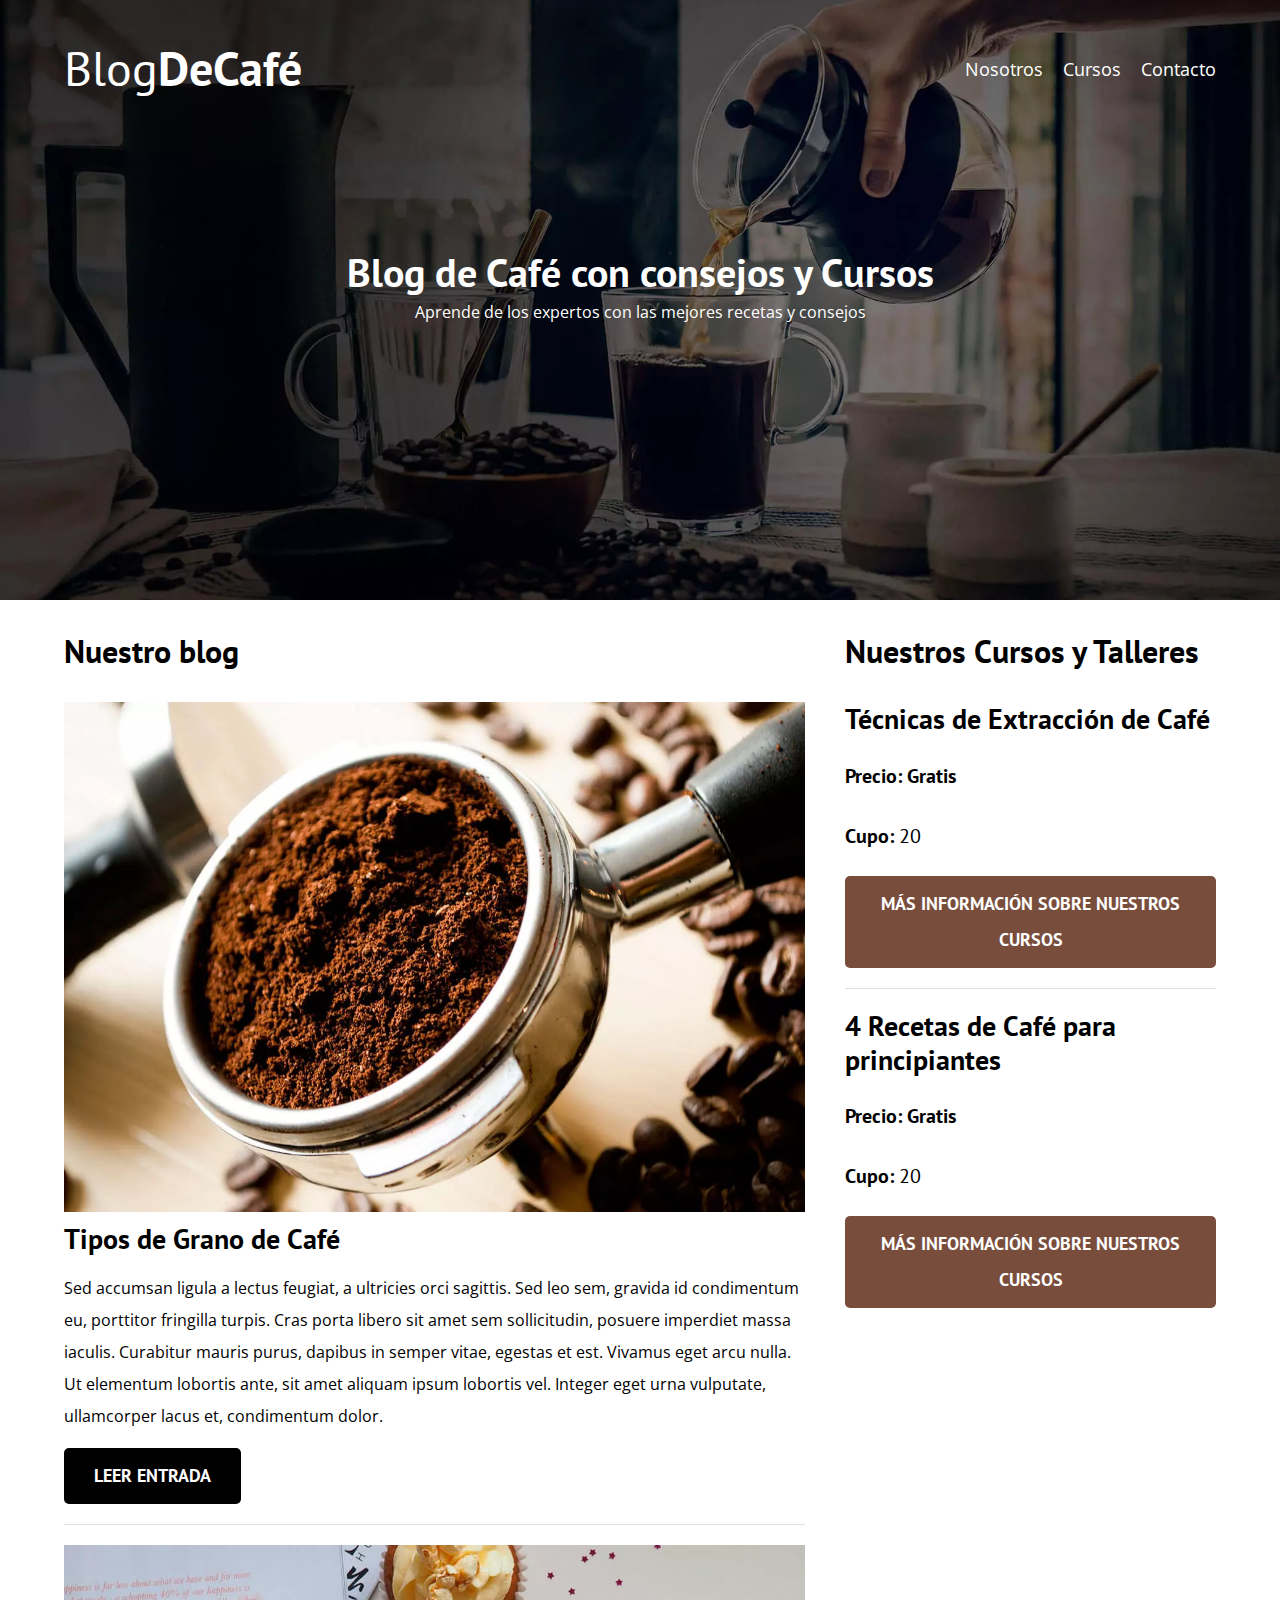
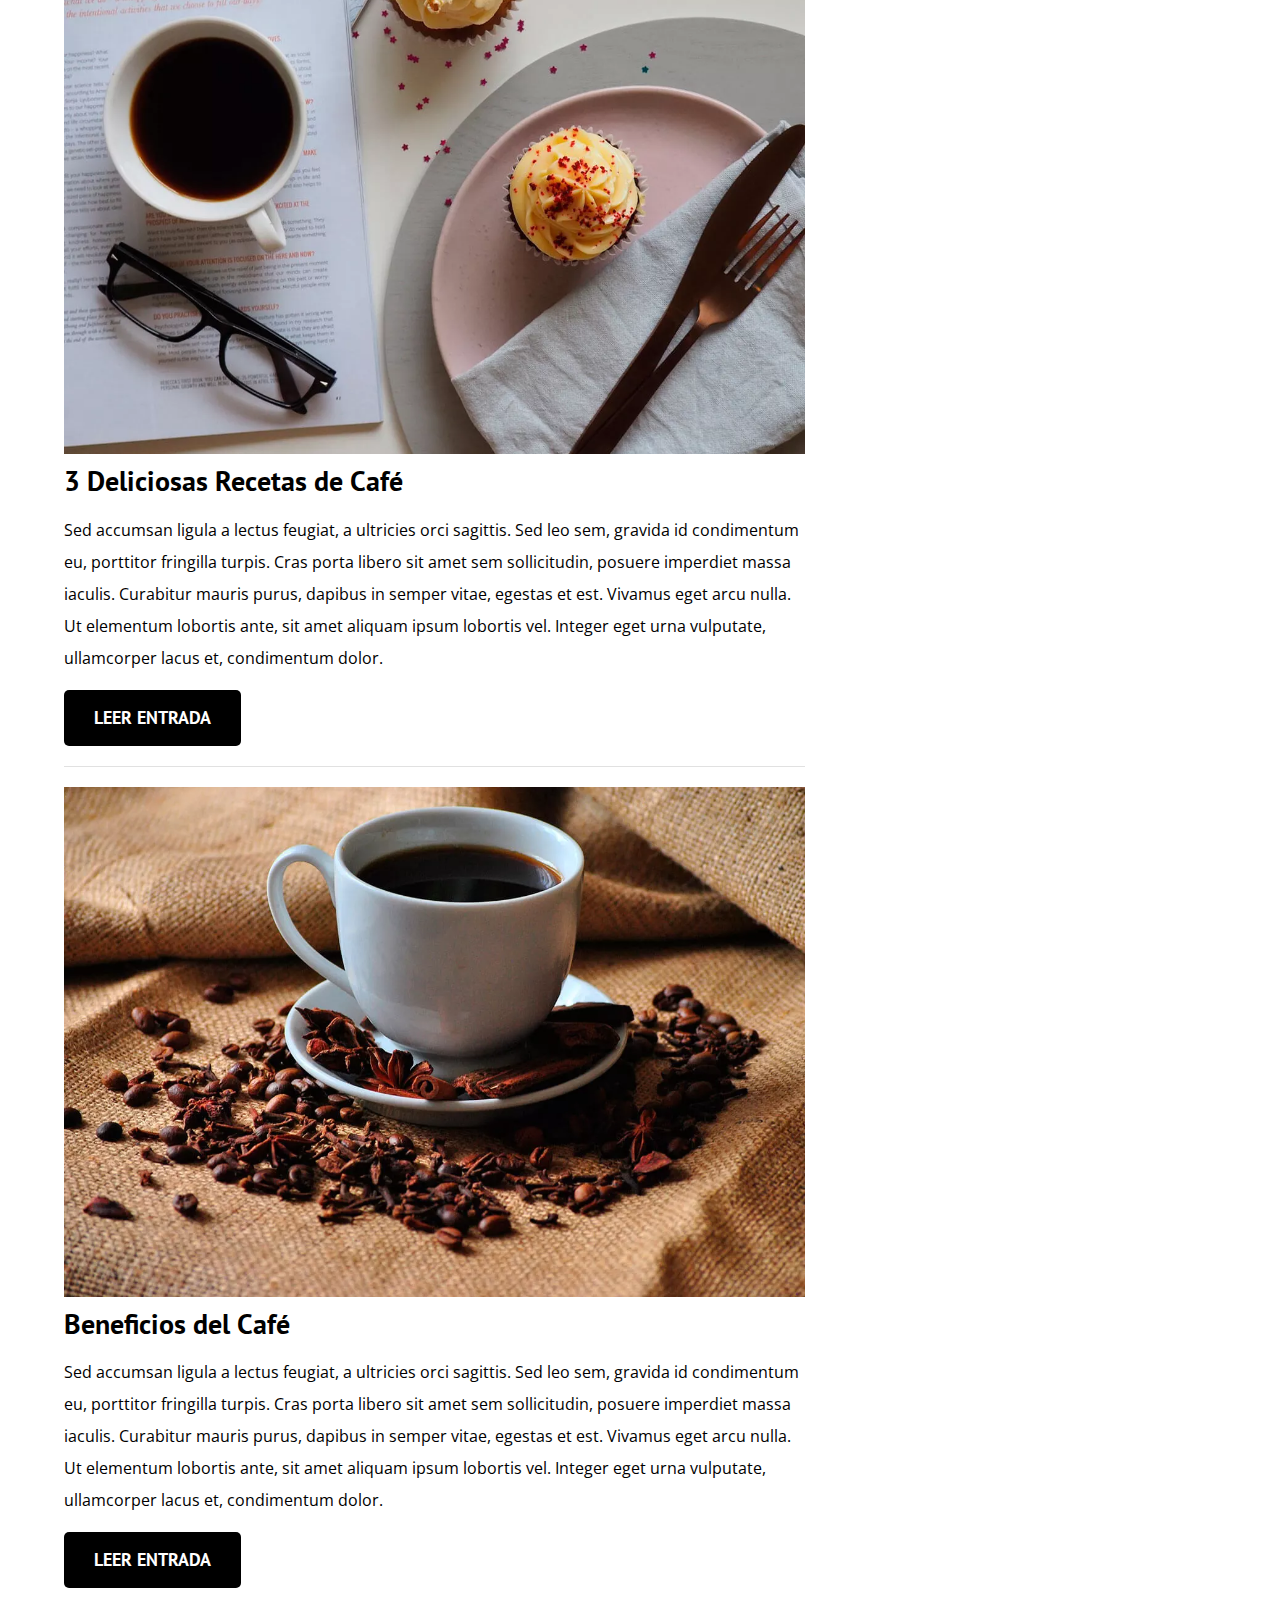
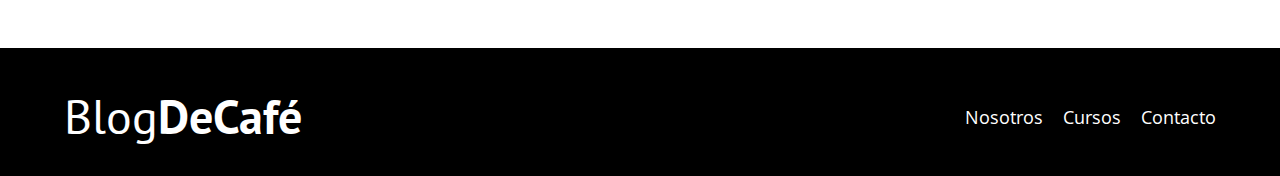
<file: index.html>
<!DOCTYPE html>
<html lang="en">
  <head>
    <meta charset="UTF-8" />
    <meta http-equiv="X-UA-Compatible" content="IE=edge" />
    <meta name="viewport" content="width=device-width, initial-scale=1.0" />
    <meta name="description" content="Página we de blog de café" />

    <link rel="preconnect" href="https://fonts.googleapis.com" />
    <link rel="preconnect" href="https://fonts.gstatic.com" crossorigin />
    <!--Prefetch-->
    <link rel="prefetch" href="nosotros.html" as="document" />

    <!-- preload -->
    <link rel="preload" href="css/normalize.css" as="style" />
    <link rel="stylesheet" href="css/normalize.css" />

    <link
      rel="preload"
      href="https://fonts.googleapis.com/css2?family=Open+Sans&family=PT+Sans:wght@400;700&display=swap"
      crossorigin="crossorigin"
      as="font"
    />
    <link
      href="https://fonts.googleapis.com/css2?family=Open+Sans&family=PT+Sans:wght@400;700&display=swap"
      rel="stylesheet"
    />

    <link rel="preload" href="css/styles.css" as="style" />
    <link rel="stylesheet" href="css/styles.css" />

    <!-- <link rel="preload" href="img/blog1.jpg" as="image" /> -->
    <title>BlogDeCafé</title>
  </head>
  <body>
    <header class="header">
      <div class="contenedor">
        <div class="barra">
          <a class="logo" href="index.html">
            <h1 class="logo__nombre no-margin centrar-texto">
              Blog<span class="logo__bold">DeCafé</span>
            </h1>
          </a>

          <nav class="navegacion">
            <a href="nosotros.html" class="navegacion_enlace">Nosotros</a>
            <a href="cursos.html" class="navegacion_enlace">Cursos</a>
            <a href="contacto.html" class="navegacion_enlace">Contacto</a>
          </nav>
        </div>
      </div>

      <div class="header__texto">
        <h2 class="no-margin">Blog de Café con consejos y Cursos</h2>
        <p class="no-margin">
          Aprende de los expertos con las mejores recetas y consejos
        </p>
      </div>
    </header>

    <div class="contenedor contenido-principal">
      <main class="blog">
        <h3>Nuestro blog</h3>

        <article class="entrada">
          <div class="entrada__imagen">
            <picture>
              <source
                loading="lazy"
                srcset="img/blog1.webp"
                type="image/webp"
              />
              <img loading="lazy" src="img/blog1.jpg" alt="imagen blog" />
            </picture>
          </div>

          <div class="entrada__contenido">
            <h4 class="no-margin">Tipos de Grano de Café</h4>
            <p>
              Sed accumsan ligula a lectus feugiat, a ultricies orci sagittis.
              Sed leo sem, gravida id condimentum eu, porttitor fringilla
              turpis. Cras porta libero sit amet sem sollicitudin, posuere
              imperdiet massa iaculis. Curabitur mauris purus, dapibus in semper
              vitae, egestas et est. Vivamus eget arcu nulla. Ut elementum
              lobortis ante, sit amet aliquam ipsum lobortis vel. Integer eget
              urna vulputate, ullamcorper lacus et, condimentum dolor.
            </p>
            <a href="entrada.html" class="boton boton--primario"
              >Leer Entrada</a
            >
          </div>
        </article>
        <article class="entrada">
          <div class="entrada__imagen">
            <picture>
              <source
                loading="lazy"
                srcset="img/blog2.webp"
                type="image/webp"
              />
              <img loading="lazy" src="img/blog2.jpg" alt="imagen blog" />
            </picture>
          </div>

          <div class="entrada__contenido">
            <h4 class="no-margin">3 Deliciosas Recetas de Café</h4>
            <p>
              Sed accumsan ligula a lectus feugiat, a ultricies orci sagittis.
              Sed leo sem, gravida id condimentum eu, porttitor fringilla
              turpis. Cras porta libero sit amet sem sollicitudin, posuere
              imperdiet massa iaculis. Curabitur mauris purus, dapibus in semper
              vitae, egestas et est. Vivamus eget arcu nulla. Ut elementum
              lobortis ante, sit amet aliquam ipsum lobortis vel. Integer eget
              urna vulputate, ullamcorper lacus et, condimentum dolor.
            </p>
            <a href="entrada.html" class="boton boton--primario"
              >Leer Entrada</a
            >
          </div>
        </article>
        <article class="entrada">
          <div class="entrada__imagen">
            <picture>
              <source
                loading="lazy"
                srcset="img/blog3.webp"
                type="image/webp"
              />
              <img loading="lazy" src="img/blog3.jpg" alt="imagen blog" />
            </picture>
          </div>

          <div class="entrada__contenido">
            <h4 class="no-margin">Beneficios del Café</h4>
            <p>
              Sed accumsan ligula a lectus feugiat, a ultricies orci sagittis.
              Sed leo sem, gravida id condimentum eu, porttitor fringilla
              turpis. Cras porta libero sit amet sem sollicitudin, posuere
              imperdiet massa iaculis. Curabitur mauris purus, dapibus in semper
              vitae, egestas et est. Vivamus eget arcu nulla. Ut elementum
              lobortis ante, sit amet aliquam ipsum lobortis vel. Integer eget
              urna vulputate, ullamcorper lacus et, condimentum dolor.
            </p>
            <a href="entrada.html" class="boton boton--primario"
              >Leer Entrada</a
            >
          </div>
        </article>
      </main>

      <aside class="sidebar">
        <h3>Nuestros Cursos y Talleres</h3>

        <ul class="cursos no-padding">
          <li class="widget-curso">
            <h4 class="no-margin">Técnicas de Extracción de Café</h4>

            <p class="widget-curso__label">
              Precio:
              <span class="widget_curso__info">Gratis</span>
            </p>

            <p class="widget-curso__label">
              Cupo:
              <span class="widget-curso__info">20</span>
            </p>

            <a href="entrada.html" class="boton boton--secundario"
              >Más información sobre nuestros cursos</a
            >
          </li>

          <li class="widget-curso">
            <h4 class="no-margin">4 Recetas de Café para principiantes</h4>

            <p class="widget-curso__label">
              Precio:
              <span class="widget_curso__info">Gratis</span>
            </p>

            <p class="widget-curso__label">
              Cupo:
              <span class="widget-curso__info">20</span>
            </p>

            <a href="entrada.html" class="boton boton--secundario"
              >Más información sobre nuestros cursos</a
            >
          </li>
        </ul>
      </aside>
    </div>

    <footer class="footer">
      <div class="contenedor">
        <div class="barra">
          <a class="logo" href="index.html">
            <h1 class="logo__nombre no-margin centrar-texto">
              Blog<span class="logo__bold">DeCafé</span>
            </h1>
          </a>

          <nav class="navegacion">
            <a href="nosotros.html" class="navegacion_enlace">Nosotros</a>
            <a href="cursos.html" class="navegacion_enlace">Cursos</a>
            <a href="contacto.html" class="navegacion_enlace">Contacto</a>
          </nav>
        </div>
      </div>
    </footer>
    <script src="/js/modernizr.js"></script>
  </body>
</html>
</file>
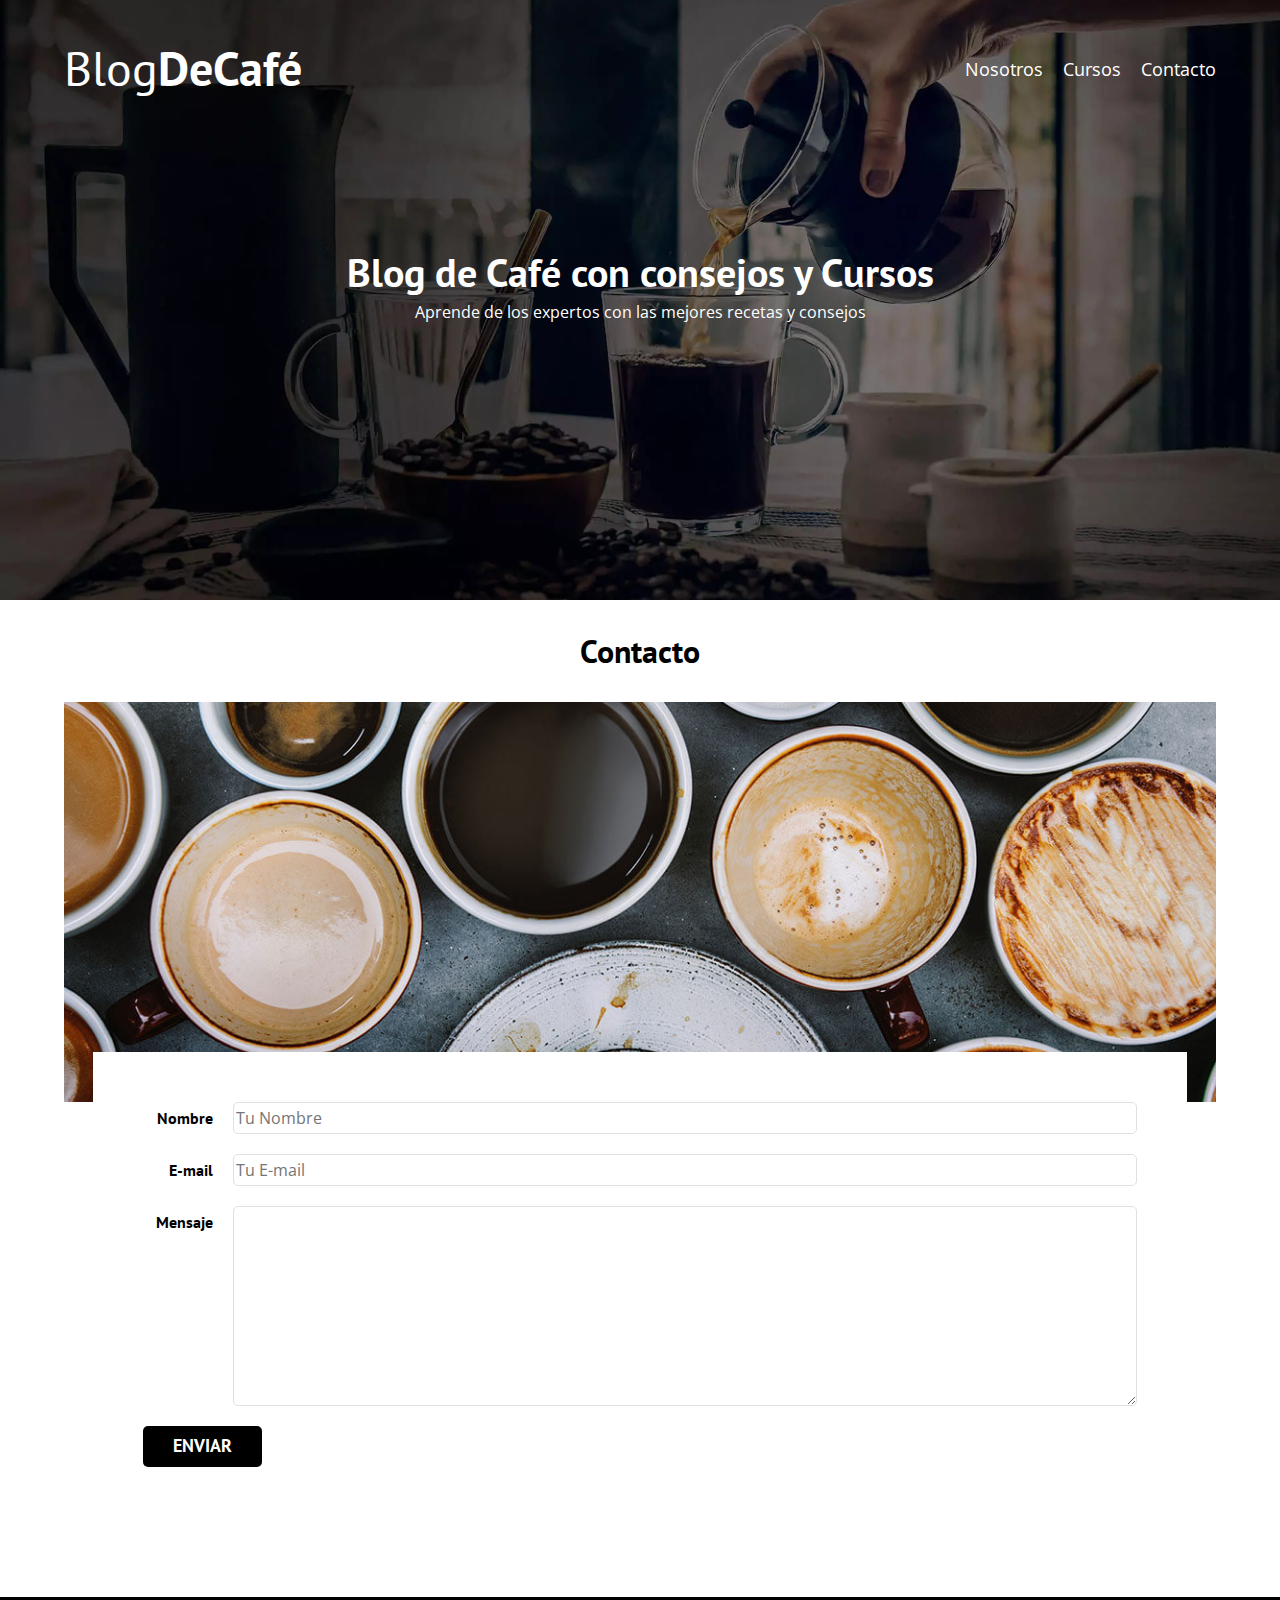
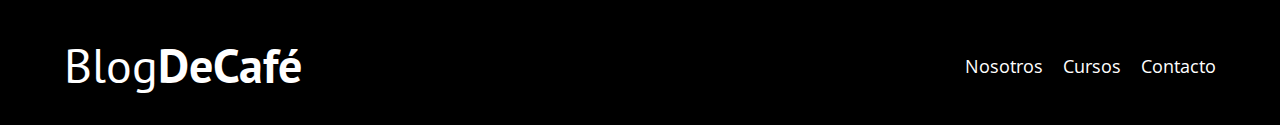
<file: contacto.html>
<!DOCTYPE html>
<html lang="en">
  <head>
    <meta charset="UTF-8" />
    <meta http-equiv="X-UA-Compatible" content="IE=edge" />
    <meta name="viewport" content="width=device-width, initial-scale=1.0" />
    <meta name="description" content="Página we de blog de café" />

    <link rel="preconnect" href="https://fonts.googleapis.com" />
    <link rel="preconnect" href="https://fonts.gstatic.com" crossorigin />
    <!--Prefetch-->
    <link rel="prefetch" href="nosotros.html" as="document" />

    <!-- preload -->
    <link rel="preload" href="css/normalize.css" as="style" />
    <link rel="stylesheet" href="css/normalize.css" />

    <link
      rel="preload"
      href="https://fonts.googleapis.com/css2?family=Open+Sans&family=PT+Sans:wght@400;700&display=swap"
      crossorigin="crossorigin"
      as="font"
    />
    <link
      href="https://fonts.googleapis.com/css2?family=Open+Sans&family=PT+Sans:wght@400;700&display=swap"
      rel="stylesheet"
    />

    <link rel="preload" href="css/styles.css" as="style" />
    <link rel="stylesheet" href="css/styles.css" />

    <!-- <link rel="preload" href="img/blog1.jpg" as="image" /> -->
    <title>BlogDeCafé</title>
  </head>
  <body>
    <header class="header">
      <div class="contenedor">
        <div class="barra">
          <a class="logo" href="index.html">
            <h1 class="logo__nombre no-margin centrar-texto">
              Blog<span class="logo__bold">DeCafé</span>
            </h1>
          </a>

          <nav class="navegacion">
            <a href="nosotros.html" class="navegacion_enlace">Nosotros</a>
            <a href="cursos.html" class="navegacion_enlace">Cursos</a>
            <a href="contacto.html" class="navegacion_enlace">Contacto</a>
          </nav>
        </div>
      </div>

      <div class="header__texto">
        <h2 class="no-margin">Blog de Café con consejos y Cursos</h2>
        <p class="no-margin">
          Aprende de los expertos con las mejores recetas y consejos
        </p>
      </div>
    </header>
    <!--fin header-->

    <main class="contenedor">
      <h3 class="centrar-texto">Contacto</h3>
      <div class="contacto-bg"></div>

      <form action="" class="formulario">
        <div class="campo">
          <label class="campo__label" for="nombre">Nombre</label>
          <input
            class="campo__field campo__field--input"
            type="text"
            placeholder="Tu Nombre"
            id="nombre"
          />
        </div>
        <div class="campo">
          <label class="campo__label" for="email">E-mail</label>
          <input
            class="campo__field campo__field--input"
            type="email"
            placeholder="Tu E-mail"
            id="email"
          />
        </div>
        <div class="campo">
          <label class="campo__label" for="Mensaje">Mensaje</label>
          <textarea
            class="campo__field campo__field--textarea"
            id="Mensaje"
          ></textarea>
        </div>

        <div class="campo">
          <input type="submit" value="Enviar" class="boton boton--primario" />
        </div>
      </form>
    </main>
    <!-- fin div-->

    <footer class="footer">
      <div class="contenedor">
        <div class="barra">
          <a class="logo" href="index.html">
            <h1 class="logo__nombre no-margin centrar-texto">
              Blog<span class="logo__bold">DeCafé</span>
            </h1>
          </a>

          <nav class="navegacion">
            <a href="nosotros.html" class="navegacion_enlace">Nosotros</a>
            <a href="cursos.html" class="navegacion_enlace">Cursos</a>
            <a href="contacto.html" class="navegacion_enlace">Contacto</a>
          </nav>
        </div>
      </div>
    </footer>
    <script src="/js/modernizr.js"></script>
  </body>
</html>
</file>
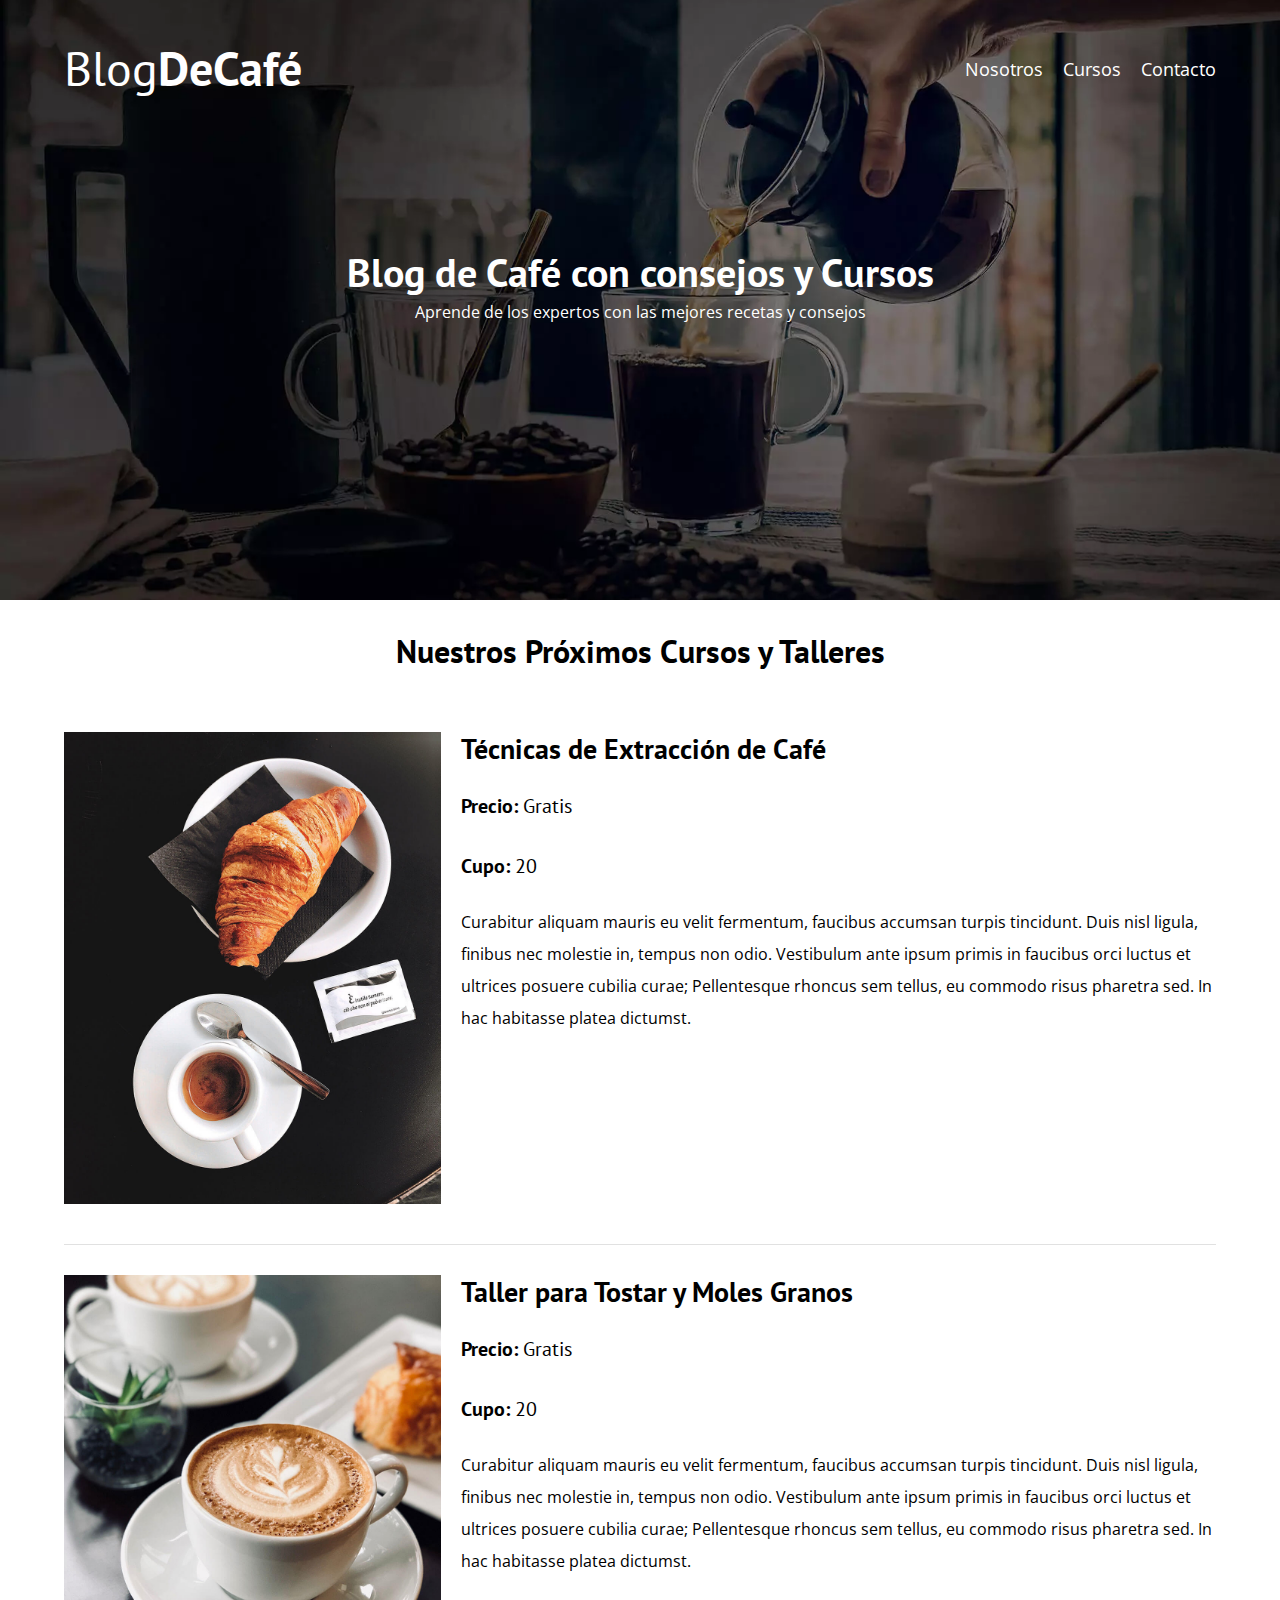
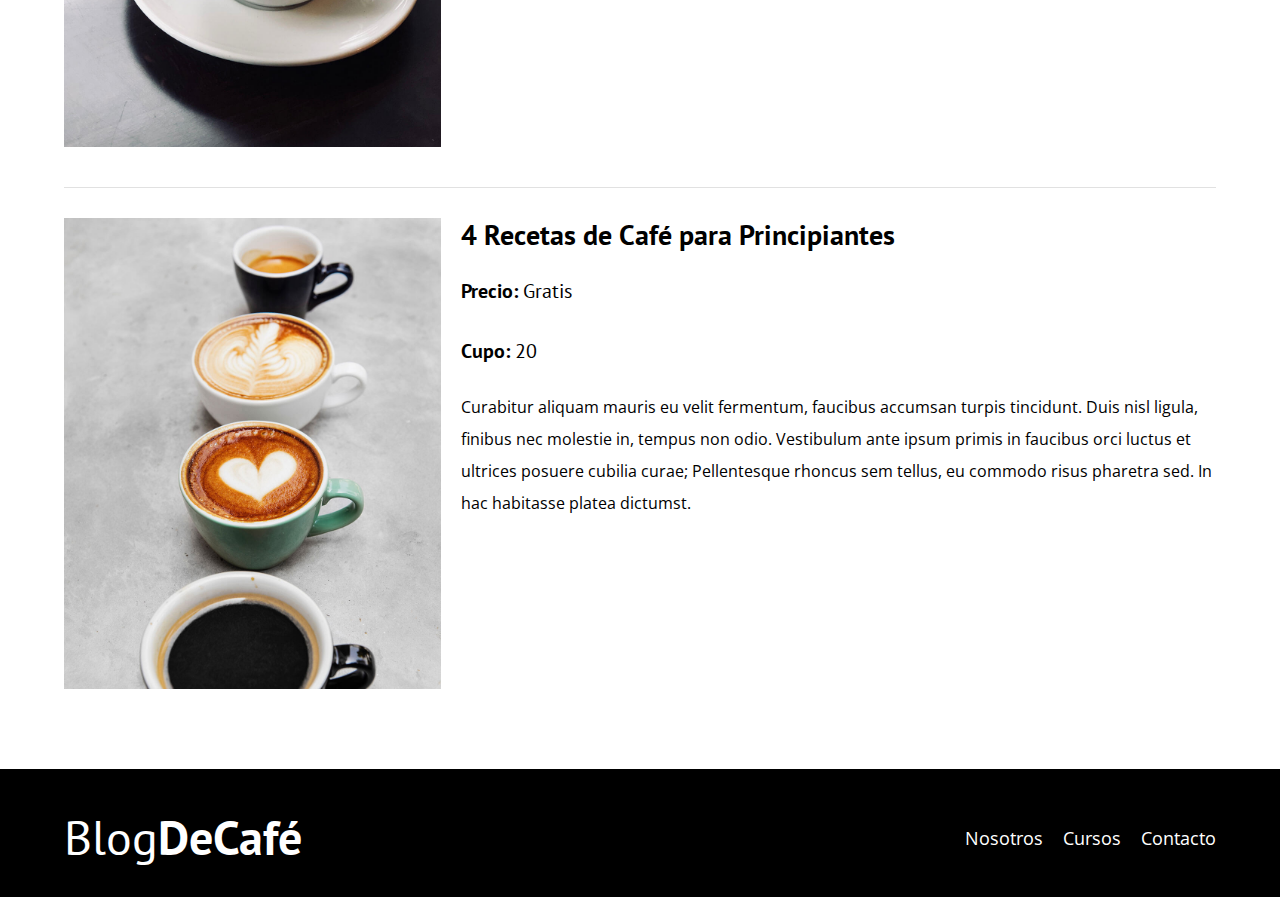
<file: cursos.html>
<!DOCTYPE html>
<html lang="en">
  <head>
    <meta charset="UTF-8" />
    <meta http-equiv="X-UA-Compatible" content="IE=edge" />
    <meta name="viewport" content="width=device-width, initial-scale=1.0" />
    <meta name="description" content="Página we de blog de café" />

    <link rel="preconnect" href="https://fonts.googleapis.com" />
    <link rel="preconnect" href="https://fonts.gstatic.com" crossorigin />
    <!--Prefetch-->
    <link rel="prefetch" href="nosotros.html" as="document" />

    <!-- preload -->
    <link rel="preload" href="css/normalize.css" as="style" />
    <link rel="stylesheet" href="css/normalize.css" />

    <link
      rel="preload"
      href="https://fonts.googleapis.com/css2?family=Open+Sans&family=PT+Sans:wght@400;700&display=swap"
      crossorigin="crossorigin"
      as="font"
    />
    <link
      href="https://fonts.googleapis.com/css2?family=Open+Sans&family=PT+Sans:wght@400;700&display=swap"
      rel="stylesheet"
    />

    <link rel="preload" href="css/styles.css" as="style" />
    <link rel="stylesheet" href="css/styles.css" />

    <!-- <link rel="preload" href="img/blog1.jpg" as="image" /> -->
    <title>BlogDeCafé</title>
  </head>
  <body>
    <header class="header">
      <div class="contenedor">
        <div class="barra">
          <a class="logo" href="index.html">
            <h1 class="logo__nombre no-margin centrar-texto">
              Blog<span class="logo__bold">DeCafé</span>
            </h1>
          </a>

          <nav class="navegacion">
            <a href="nosotros.html" class="navegacion_enlace">Nosotros</a>
            <a href="cursos.html" class="navegacion_enlace">Cursos</a>
            <a href="contacto.html" class="navegacion_enlace">Contacto</a>
          </nav>
        </div>
      </div>

      <div class="header__texto">
        <h2 class="no-margin">Blog de Café con consejos y Cursos</h2>
        <p class="no-margin">
          Aprende de los expertos con las mejores recetas y consejos
        </p>
      </div>
    </header>
    <!--fin header-->

    <main class="contenedor">
      <h3 class="centrar-texto">Nuestros Próximos Cursos y Talleres</h3>

      <div class="curso">
        <div class="curso__imagen">
          <img src="img/curso1.jpg" alt="Imagen de curso" />
        </div>

        <div class="curso__informacion">
          <h4 class="no-margin">Técnicas de Extracción de Café</h4>

          <p class="curso__label">
            Precio:
            <span class="curso__info">Gratis</span>
          </p>

          <p class="curso__label">
            Cupo:
            <span class="curso__info">20</span>
          </p>

          <p class="curso__descripcion">
            Curabitur aliquam mauris eu velit fermentum, faucibus accumsan
            turpis tincidunt. Duis nisl ligula, finibus nec molestie in, tempus
            non odio. Vestibulum ante ipsum primis in faucibus orci luctus et
            ultrices posuere cubilia curae; Pellentesque rhoncus sem tellus, eu
            commodo risus pharetra sed. In hac habitasse platea dictumst.
          </p>
        </div>
        <!--fin curso información-->
      </div>
      <!--fin div curso-->
      <div class="curso">
        <div class="curso__imagen">
          <img src="img/curso2.jpg" alt="Imagen de curso" />
        </div>

        <div class="curso__informacion">
          <h4 class="no-margin">Taller para Tostar y Moles Granos</h4>

          <p class="curso__label">
            Precio:
            <span class="curso__info">Gratis</span>
          </p>

          <p class="curso__label">
            Cupo:
            <span class="curso__info">20</span>
          </p>

          <p class="curso__descripcion">
            Curabitur aliquam mauris eu velit fermentum, faucibus accumsan
            turpis tincidunt. Duis nisl ligula, finibus nec molestie in, tempus
            non odio. Vestibulum ante ipsum primis in faucibus orci luctus et
            ultrices posuere cubilia curae; Pellentesque rhoncus sem tellus, eu
            commodo risus pharetra sed. In hac habitasse platea dictumst.
          </p>
        </div>
        <!--fin curso información-->
      </div>
      <!--fin div curso-->
      <div class="curso">
        <div class="curso__imagen">
          <img src="img/curso3.jpg" alt="Imagen de curso" />
        </div>

        <div class="curso__informacion">
          <h4 class="no-margin">4 Recetas de Café para Principiantes</h4>

          <p class="curso__label">
            Precio:
            <span class="curso__info">Gratis</span>
          </p>

          <p class="curso__label">
            Cupo:
            <span class="curso__info">20</span>
          </p>

          <p class="curso__descripcion">
            Curabitur aliquam mauris eu velit fermentum, faucibus accumsan
            turpis tincidunt. Duis nisl ligula, finibus nec molestie in, tempus
            non odio. Vestibulum ante ipsum primis in faucibus orci luctus et
            ultrices posuere cubilia curae; Pellentesque rhoncus sem tellus, eu
            commodo risus pharetra sed. In hac habitasse platea dictumst.
          </p>
        </div>
        <!--fin curso información-->
      </div>
      <!--fin div curso-->
    </main>
    <!-- fin main-->

    <footer class="footer">
      <div class="contenedor">
        <div class="barra">
          <a class="logo" href="index.html">
            <h1 class="logo__nombre no-margin centrar-texto">
              Blog<span class="logo__bold">DeCafé</span>
            </h1>
          </a>

          <nav class="navegacion">
            <a href="nosotros.html" class="navegacion_enlace">Nosotros</a>
            <a href="cursos.html" class="navegacion_enlace">Cursos</a>
            <a href="contacto.html" class="navegacion_enlace">Contacto</a>
          </nav>
        </div>
      </div>
    </footer>
    <script src="/js/modernizr.js"></script>
  </body>
</html>
</file>
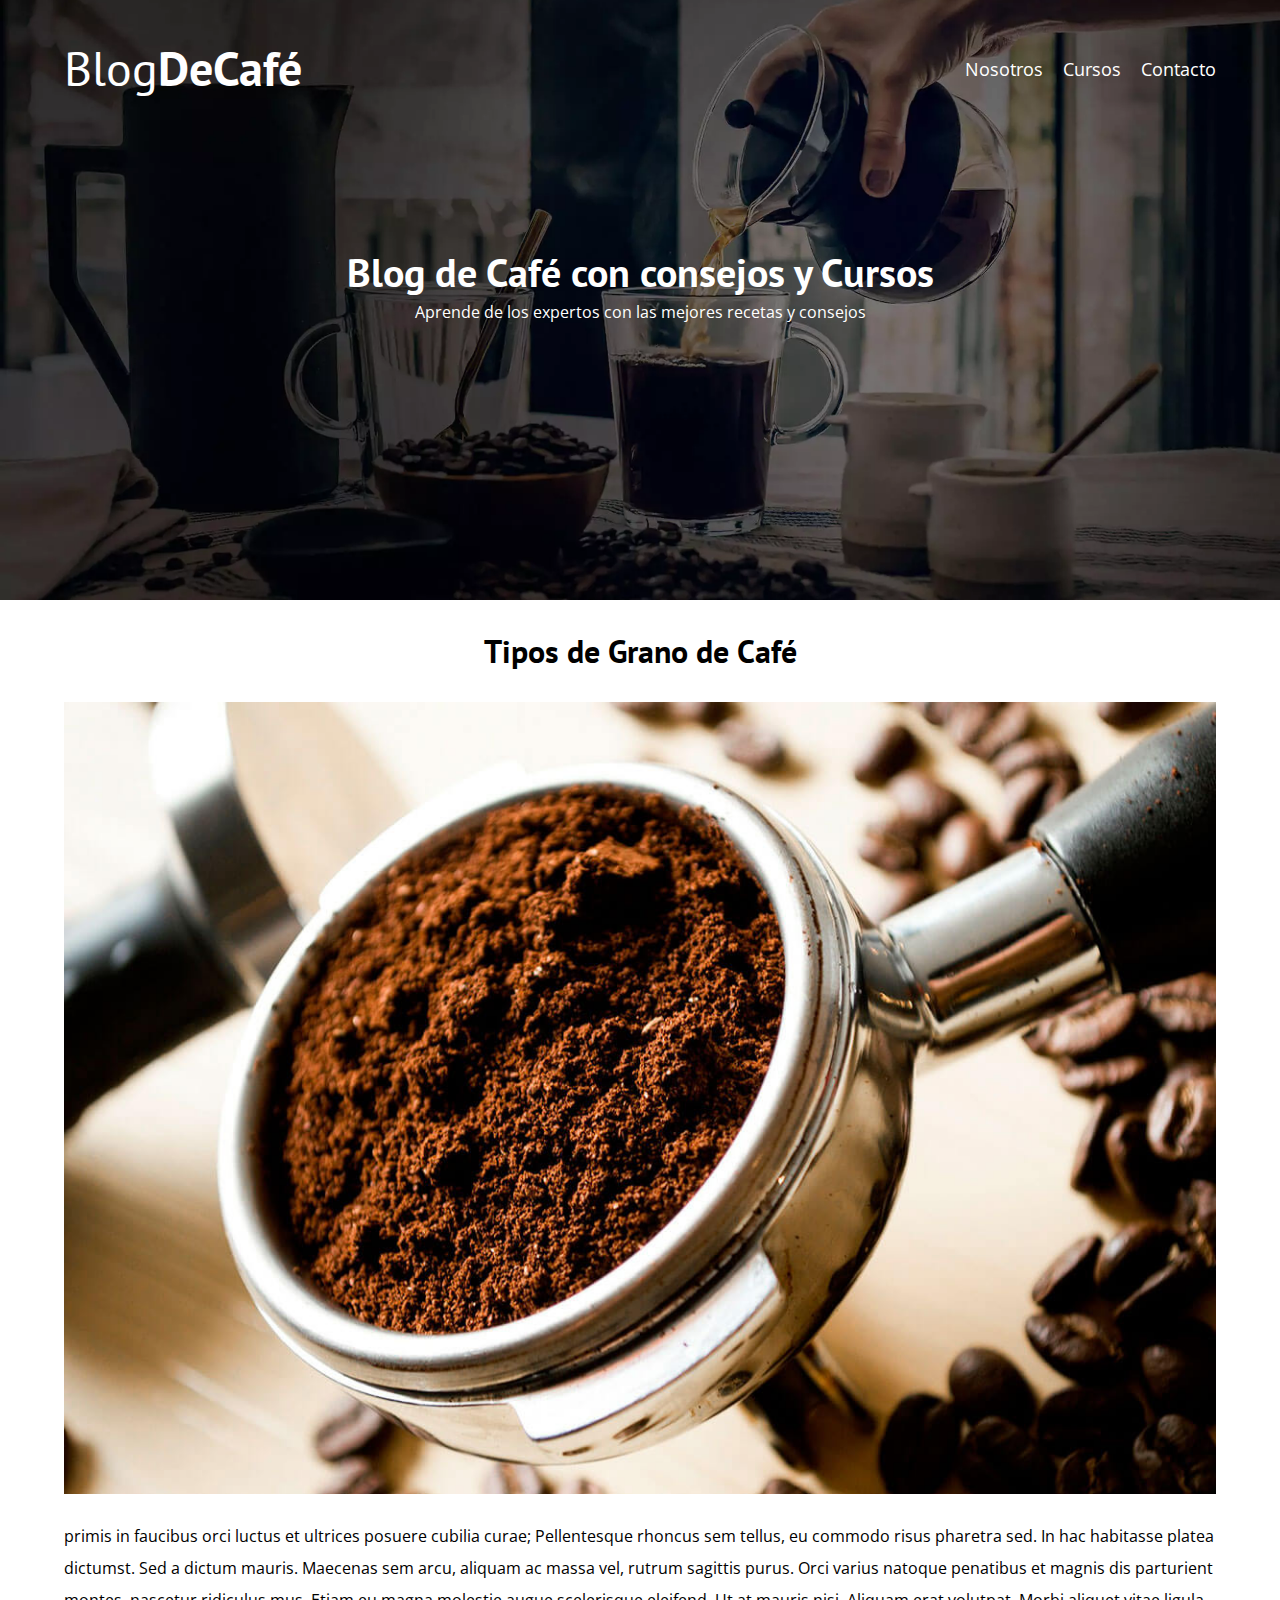
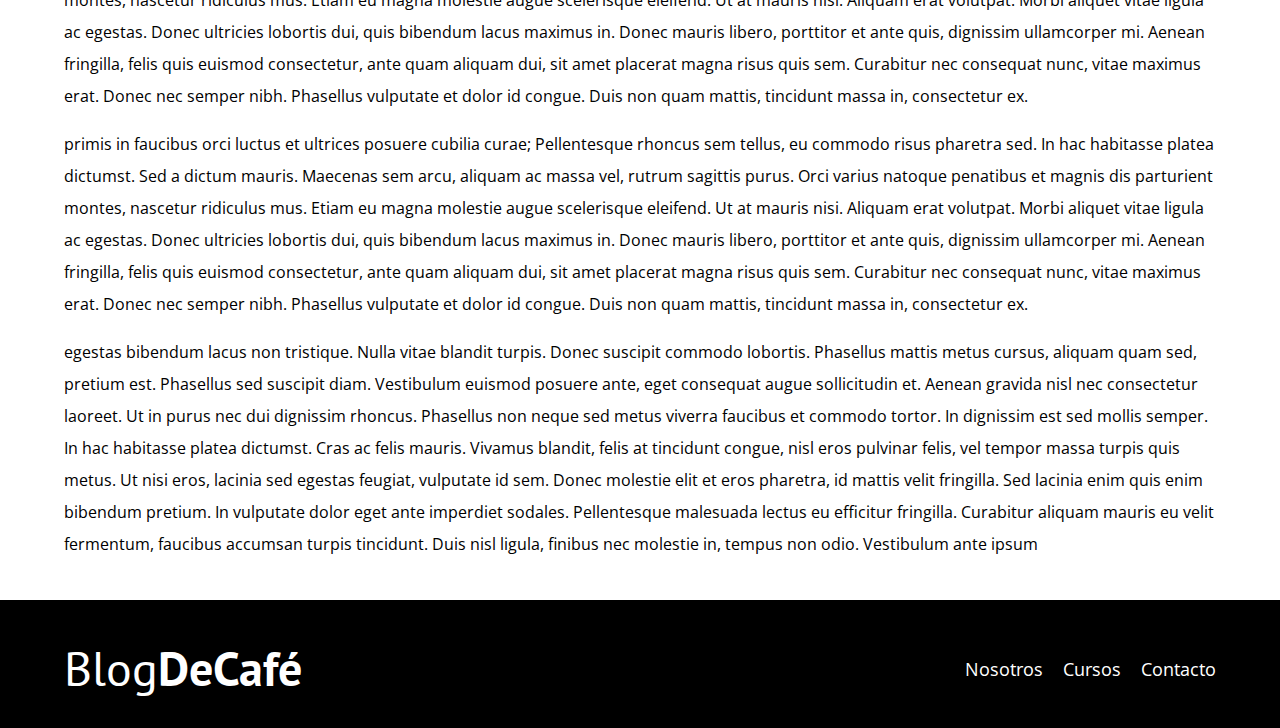
<file: entrada.html>
<!DOCTYPE html>
<html lang="en">
  <head>
    <meta charset="UTF-8" />
    <meta http-equiv="X-UA-Compatible" content="IE=edge" />
    <meta name="viewport" content="width=device-width, initial-scale=1.0" />
    <meta name="description" content="Página we de blog de café" />

    <link rel="preconnect" href="https://fonts.googleapis.com" />
    <link rel="preconnect" href="https://fonts.gstatic.com" crossorigin />
    <!--Prefetch-->
    <link rel="prefetch" href="nosotros.html" as="document" />

    <!-- preload -->
    <link rel="preload" href="css/normalize.css" as="style" />
    <link rel="stylesheet" href="css/normalize.css" />

    <link
      rel="preload"
      href="https://fonts.googleapis.com/css2?family=Open+Sans&family=PT+Sans:wght@400;700&display=swap"
      crossorigin="crossorigin"
      as="font"
    />
    <link
      href="https://fonts.googleapis.com/css2?family=Open+Sans&family=PT+Sans:wght@400;700&display=swap"
      rel="stylesheet"
    />

    <link rel="preload" href="css/styles.css" as="style" />
    <link rel="stylesheet" href="css/styles.css" />

    <!-- <link rel="preload" href="img/blog1.jpg" as="image" /> -->
    <title>BlogDeCafé</title>
  </head>
  <body>
    <header class="header">
      <div class="contenedor">
        <div class="barra">
          <a class="logo" href="index.html">
            <h1 class="logo__nombre no-margin centrar-texto">
              Blog<span class="logo__bold">DeCafé</span>
            </h1>
          </a>

          <nav class="navegacion">
            <a href="nosotros.html" class="navegacion_enlace">Nosotros</a>
            <a href="cursos.html" class="navegacion_enlace">Cursos</a>
            <a href="contacto.html" class="navegacion_enlace">Contacto</a>
          </nav>
        </div>
      </div>

      <div class="header__texto">
        <h2 class="no-margin">Blog de Café con consejos y Cursos</h2>
        <p class="no-margin">
          Aprende de los expertos con las mejores recetas y consejos
        </p>
      </div>
    </header>

    <main class="contenedor">
      <h3 class="centrar-texto">Tipos de Grano de Café</h3>

      <img src="img/blog1.jpg" alt="imagen blog" />

      <p>
        primis in faucibus orci luctus et ultrices posuere cubilia curae;
        Pellentesque rhoncus sem tellus, eu commodo risus pharetra sed. In hac
        habitasse platea dictumst. Sed a dictum mauris. Maecenas sem arcu,
        aliquam ac massa vel, rutrum sagittis purus. Orci varius natoque
        penatibus et magnis dis parturient montes, nascetur ridiculus mus. Etiam
        eu magna molestie augue scelerisque eleifend. Ut at mauris nisi. Aliquam
        erat volutpat. Morbi aliquet vitae ligula ac egestas. Donec ultricies
        lobortis dui, quis bibendum lacus maximus in. Donec mauris libero,
        porttitor et ante quis, dignissim ullamcorper mi. Aenean fringilla,
        felis quis euismod consectetur, ante quam aliquam dui, sit amet placerat
        magna risus quis sem. Curabitur nec consequat nunc, vitae maximus erat.
        Donec nec semper nibh. Phasellus vulputate et dolor id congue. Duis non
        quam mattis, tincidunt massa in, consectetur ex.
      </p>
      <p>
        primis in faucibus orci luctus et ultrices posuere cubilia curae;
        Pellentesque rhoncus sem tellus, eu commodo risus pharetra sed. In hac
        habitasse platea dictumst. Sed a dictum mauris. Maecenas sem arcu,
        aliquam ac massa vel, rutrum sagittis purus. Orci varius natoque
        penatibus et magnis dis parturient montes, nascetur ridiculus mus. Etiam
        eu magna molestie augue scelerisque eleifend. Ut at mauris nisi. Aliquam
        erat volutpat. Morbi aliquet vitae ligula ac egestas. Donec ultricies
        lobortis dui, quis bibendum lacus maximus in. Donec mauris libero,
        porttitor et ante quis, dignissim ullamcorper mi. Aenean fringilla,
        felis quis euismod consectetur, ante quam aliquam dui, sit amet placerat
        magna risus quis sem. Curabitur nec consequat nunc, vitae maximus erat.
        Donec nec semper nibh. Phasellus vulputate et dolor id congue. Duis non
        quam mattis, tincidunt massa in, consectetur ex.
      </p>
      <p>
        egestas bibendum lacus non tristique. Nulla vitae blandit turpis. Donec
        suscipit commodo lobortis. Phasellus mattis metus cursus, aliquam quam
        sed, pretium est. Phasellus sed suscipit diam. Vestibulum euismod
        posuere ante, eget consequat augue sollicitudin et. Aenean gravida nisl
        nec consectetur laoreet. Ut in purus nec dui dignissim rhoncus.
        Phasellus non neque sed metus viverra faucibus et commodo tortor. In
        dignissim est sed mollis semper. In hac habitasse platea dictumst. Cras
        ac felis mauris. Vivamus blandit, felis at tincidunt congue, nisl eros
        pulvinar felis, vel tempor massa turpis quis metus. Ut nisi eros,
        lacinia sed egestas feugiat, vulputate id sem. Donec molestie elit et
        eros pharetra, id mattis velit fringilla. Sed lacinia enim quis enim
        bibendum pretium. In vulputate dolor eget ante imperdiet sodales.
        Pellentesque malesuada lectus eu efficitur fringilla. Curabitur aliquam
        mauris eu velit fermentum, faucibus accumsan turpis tincidunt. Duis nisl
        ligula, finibus nec molestie in, tempus non odio. Vestibulum ante ipsum
      </p>

      <p></p>
    </main>

    <footer class="footer">
      <div class="contenedor">
        <div class="barra">
          <a class="logo" href="index.html">
            <h1 class="logo__nombre no-margin centrar-texto">
              Blog<span class="logo__bold">DeCafé</span>
            </h1>
          </a>

          <nav class="navegacion">
            <a href="nosotros.html" class="navegacion_enlace">Nosotros</a>
            <a href="cursos.html" class="navegacion_enlace">Cursos</a>
            <a href="contacto.html" class="navegacion_enlace">Contacto</a>
          </nav>
        </div>
      </div>
    </footer>
    <script src="/js/modernizr.js"></script>
  </body>
</html>
</file>
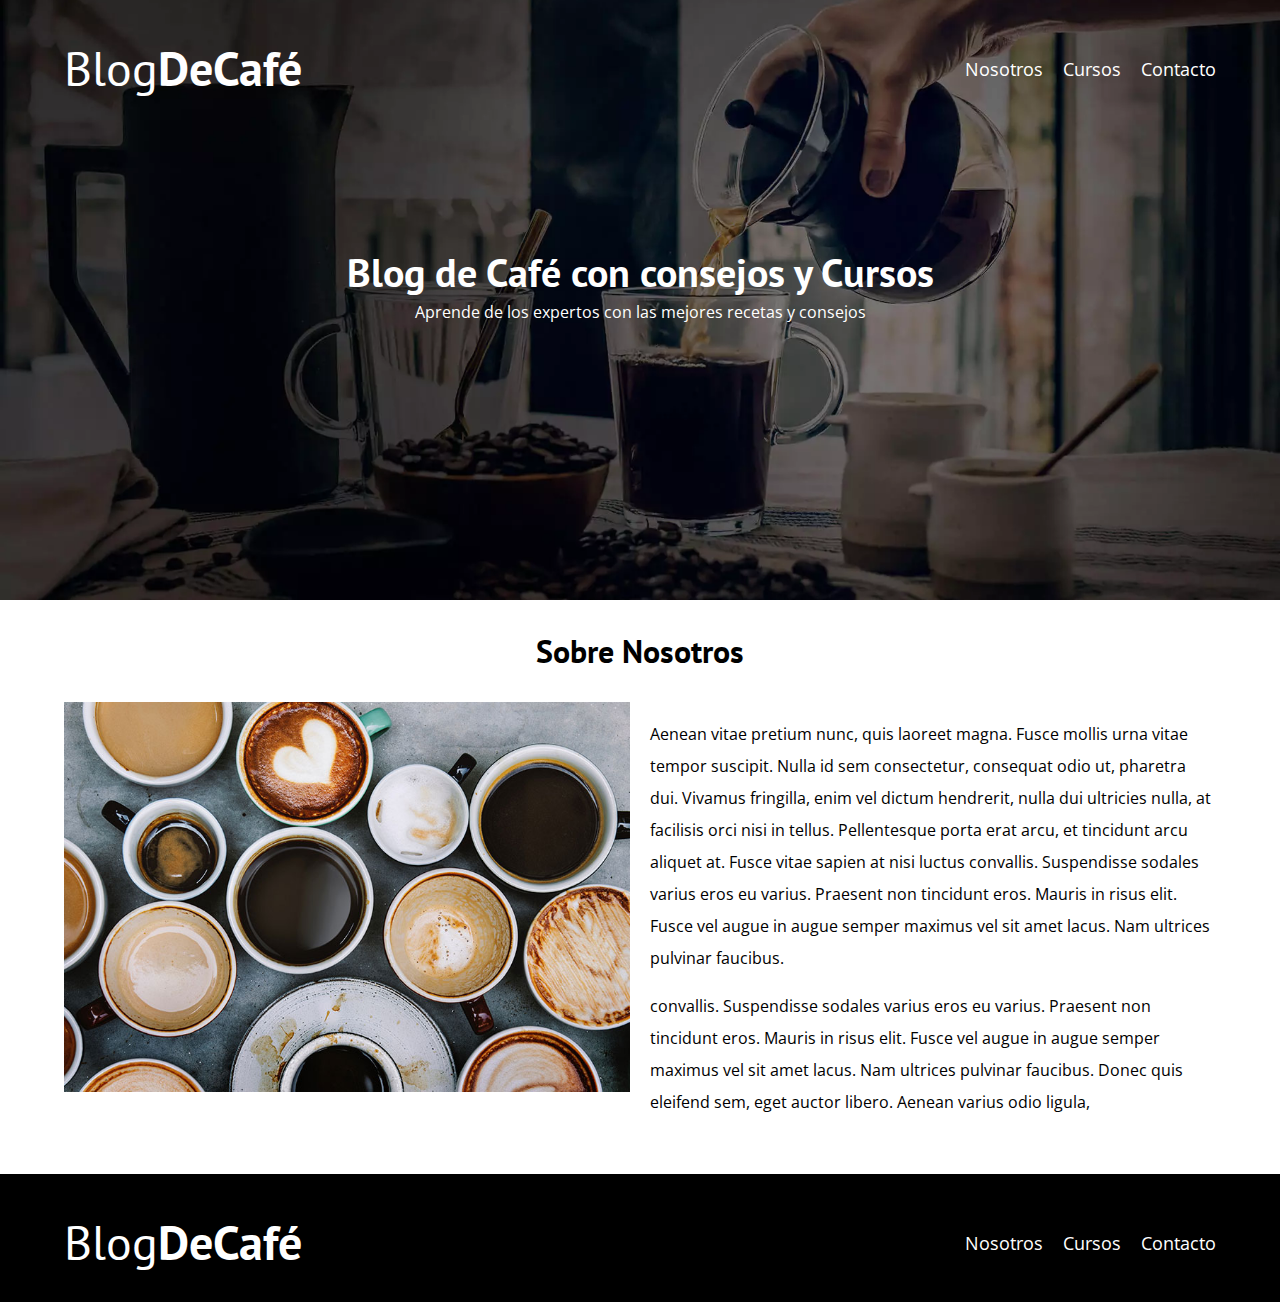
<file: nosotros.html>
<!DOCTYPE html>
<html lang="en">
  <head>
    <meta charset="UTF-8" />
    <meta http-equiv="X-UA-Compatible" content="IE=edge" />
    <meta name="viewport" content="width=device-width, initial-scale=1.0" />
    <meta name="description" content="Página we de blog de café" />

    <link rel="preconnect" href="https://fonts.googleapis.com" />
    <link rel="preconnect" href="https://fonts.gstatic.com" crossorigin />
    <!--Prefetch-->
    <link rel="prefetch" href="nosotros.html" as="document" />

    <!-- preload -->
    <link rel="preload" href="css/normalize.css" as="style" />
    <link rel="stylesheet" href="css/normalize.css" />

    <link
      rel="preload"
      href="https://fonts.googleapis.com/css2?family=Open+Sans&family=PT+Sans:wght@400;700&display=swap"
      crossorigin="crossorigin"
      as="font"
    />
    <link
      href="https://fonts.googleapis.com/css2?family=Open+Sans&family=PT+Sans:wght@400;700&display=swap"
      rel="stylesheet"
    />

    <link rel="preload" href="css/styles.css" as="style" />
    <link rel="stylesheet" href="css/styles.css" />

    <!-- <link rel="preload" href="img/blog1.jpg" as="image" /> -->
    <title>BlogDeCafé</title>
  </head>
  <body>
    <header class="header">
      <div class="contenedor">
        <div class="barra">
          <a class="logo" href="index.html">
            <h1 class="logo__nombre no-margin centrar-texto">
              Blog<span class="logo__bold">DeCafé</span>
            </h1>
          </a>

          <nav class="navegacion">
            <a href="nosotros.html" class="navegacion_enlace">Nosotros</a>
            <a href="cursos.html" class="navegacion_enlace">Cursos</a>
            <a href="contacto.html" class="navegacion_enlace">Contacto</a>
          </nav>
        </div>
      </div>

      <div class="header__texto">
        <h2 class="no-margin">Blog de Café con consejos y Cursos</h2>
        <p class="no-margin">
          Aprende de los expertos con las mejores recetas y consejos
        </p>
      </div>
    </header>
    <!--fin header-->

    <div class="contenedor">
      <h3 class="centrar-texto">Sobre Nosotros</h3>

      <div class="sobre-nosostros">
        <div class="sobre-nosotros__imagen">
          <img src="img/nosotros.jpg" alt="imagen nosotros" />
        </div>

        <div class="sobre-nosotros__texto">
          <p>
            Aenean vitae pretium nunc, quis laoreet magna. Fusce mollis urna
            vitae tempor suscipit. Nulla id sem consectetur, consequat odio ut,
            pharetra dui. Vivamus fringilla, enim vel dictum hendrerit, nulla
            dui ultricies nulla, at facilisis orci nisi in tellus. Pellentesque
            porta erat arcu, et tincidunt arcu aliquet at. Fusce vitae sapien at
            nisi luctus convallis. Suspendisse sodales varius eros eu varius.
            Praesent non tincidunt eros. Mauris in risus elit. Fusce vel augue
            in augue semper maximus vel sit amet lacus. Nam ultrices pulvinar
            faucibus.
          </p>

          <p>
            convallis. Suspendisse sodales varius eros eu varius. Praesent non
            tincidunt eros. Mauris in risus elit. Fusce vel augue in augue
            semper maximus vel sit amet lacus. Nam ultrices pulvinar faucibus.
            Donec quis eleifend sem, eget auctor libero. Aenean varius odio
            ligula,
          </p>
        </div>
      </div>
    </div>
    <!-- fin div-->

    <footer class="footer">
      <div class="contenedor">
        <div class="barra">
          <a class="logo" href="index.html">
            <h1 class="logo__nombre no-margin centrar-texto">
              Blog<span class="logo__bold">DeCafé</span>
            </h1>
          </a>

          <nav class="navegacion">
            <a href="nosotros.html" class="navegacion_enlace">Nosotros</a>
            <a href="cursos.html" class="navegacion_enlace">Cursos</a>
            <a href="contacto.html" class="navegacion_enlace">Contacto</a>
          </nav>
        </div>
      </div>
    </footer>
    <script src="/js/modernizr.js"></script>
  </body>
</html>
</file>
<file: css/styles.css>
:root {
  --fuenteHeading: 'PT sans', sans-serif;
  --fuenteParrafos: 'Open sans', sans-serif;

  --primario: #784d3c;
  --gris: #e1e1e1;
  --blanco: #ffffff;
  --negro: #000000;
}

/*no afectar paddin borde margin*/
html {
  box-sizing: border-box;
  font-size: 62.5%; /*1rem  = 10 px*/
}

*,
*:before,
*:after {
  box-sizing: inherit;
}

body {
  font-family: var(--fuenteParrafos);
  font-size: 1.6rem;
  line-height: 2; /*interlineado*/
}

/** Globales**/
.contenedor {
  max-width: 120rem;
  width: 90%;
  /*width: min(90%,120rem)*/
  margin: 0 auto;
}
a {
  text-decoration: none;
}
h1,
h2,
h3,
h4 {
  font-family: var(--fuenteHeading);
  line-height: 1.2;
}
h1 {
  font-size: 4.8rem;
}
h2 {
  font-size: 4rem;
}
h3 {
  font-size: 3.2rem;
}
h4 {
  font-size: 2.8rem;
}
img {
  max-width: 100%;
}

/**Utilidades**/
.no-margin {
  margin: 0;
}
.no-padding {
  padding: 0;
}
.centrar-texto {
  text-align: center;
}

/**header**/
.webp .header {
  background-image: url(../img/banner.webp);
}
.no-webp .header {
  background-image: url(../img/banner.jpg);
}

.header {
  height: 60rem;
  background-size: cover; /*tomar todo espacio*/
  background-repeat: no-repeat;
  background-position: center center; /*centra psosición de imagen vertical horizontal al reducir tamaño*/
}
.header__texto {
  text-align: center;
  color: var(--blanco);
  margin-top: 5rem;
}
@media (min-width: 768px) {
  .header__texto {
    margin-top: 15rem;
  }
}
.barra {
  padding-top: 4rem;
}

@media (min-width: 768px) {
  .barra {
    display: flex;
    justify-content: space-between;
    align-items: center;
  }
}

.logo {
  color: var(--blanco);
}
.logo__nombre {
  font-weight: 400;
}
.logo__bold {
  font-weight: 700;
}

.navegacion_enlace {
  display: block;
  text-align: center;
  font-size: 1.8rem;
  color: var(--blanco);
}

@media (min-width: 768px) {
  .navegacion {
    display: flex;
    justify-content: space-between;
    gap: 2rem;
  }
}

@media (min-width: 768px) {
  .contenido-principal {
    display: grid;
    grid-template-columns: 2fr 1fr;
    column-gap: 4rem;
  }
}

.entrada {
  border-bottom: 1px solid var(--gris);
  margin-bottom: 2rem;
}
.entrada:last-of-type {
  border: none;
  margin-bottom: 0;
}
.boton {
  display: block;
  font-family: var(--fuenteHeading);
  color: var(--blanco);
  text-align: center;
  padding: 1rem 3rem;
  font-size: 1.8rem;
  text-transform: uppercase;
  font-weight: 700;
  margin-bottom: 2rem;
  border: none;
  border-radius: 0.5rem;
}
@media (min-width: 768px) {
  .boton {
    display: inline-block;
  }
}
.boton:hover {
  cursor: pointer;
}

.boton--primario {
  background-color: var(--negro);
}
.boton--secundario {
  background-color: var(--primario);
}
.cursos {
  list-style: none; /*quitar iconos de viñeta*/
}
.widget-curso {
  border-bottom: 1px solid var(--gris);
  margin-bottom: 2rem;
}
.widget-curso:last-of-type {
  border: none;
  margin-bottom: 0;
}
.widget-curso__label,
.curso__label,
.campo__label {
  font-family: var(--fuenteHeading);
  font-weight: 700;
}
.widget-curso__info,
.curso__info {
  font-weight: 400;
}
.widget-curso__label,
.widget-curso__info,
.curso__label,
.curso__info {
  font-size: 2rem;
}

.footer {
  background-color: var(--negro);
  padding-bottom: 3rem;
  margin-top: 4rem;
}

/*Nosotros*/
@media (min-width: 768px) {
  /* .sobre-nosostros {
    display: flex;
    justify-content: space-between;
  }
  .sobre-nosotros__imagen,
  .sobre-nosotros__texto {
    flex-basis: calc(50% - 1rem);
    /*flex: 0 0 calc(50% - 1rem);*/
  /*width: 50%*/

  .sobre-nosostros {
    display: grid;
    grid-template-columns: repeat(2, 1fr);
    column-gap: 2rem;
  }
}

/*Cursos*/
.curso {
  padding: 3rem 0;
  border-bottom: 1px solid var(--gris);
}
@media (min-width: 768px) {
  .curso {
    display: grid;
    grid-template-columns: 1fr 2fr;
    column-gap: 2rem;
  }
}
.curso:last-of-type {
  border: none;
}

/*contacto*/
.contacto-bg {
  background-image: url(../img/contacto.jpg);
  height: 40rem;
  background-size: cover;
  background-repeat: no-repeat;
}

.formulario {
  background-color: var(--blanco);
  margin: -5rem auto 0 auto;
  width: 95%;
  padding: 5rem;
}
.campo {
  display: flex;
  margin-bottom: 2rem;
}
.campo__label {
  flex: 0 0 9rem; /*base fija*/
  text-align: right;
  padding-right: 2rem;
}
.campo__field {
  flex: 1;
  border: 1px solid var(--gris);
  border-radius: 0.5rem;
}
.campo__field--textarea {
  height: 20rem;
}

.campo__field--input {
  min-width: 9rem;
}
</file>
